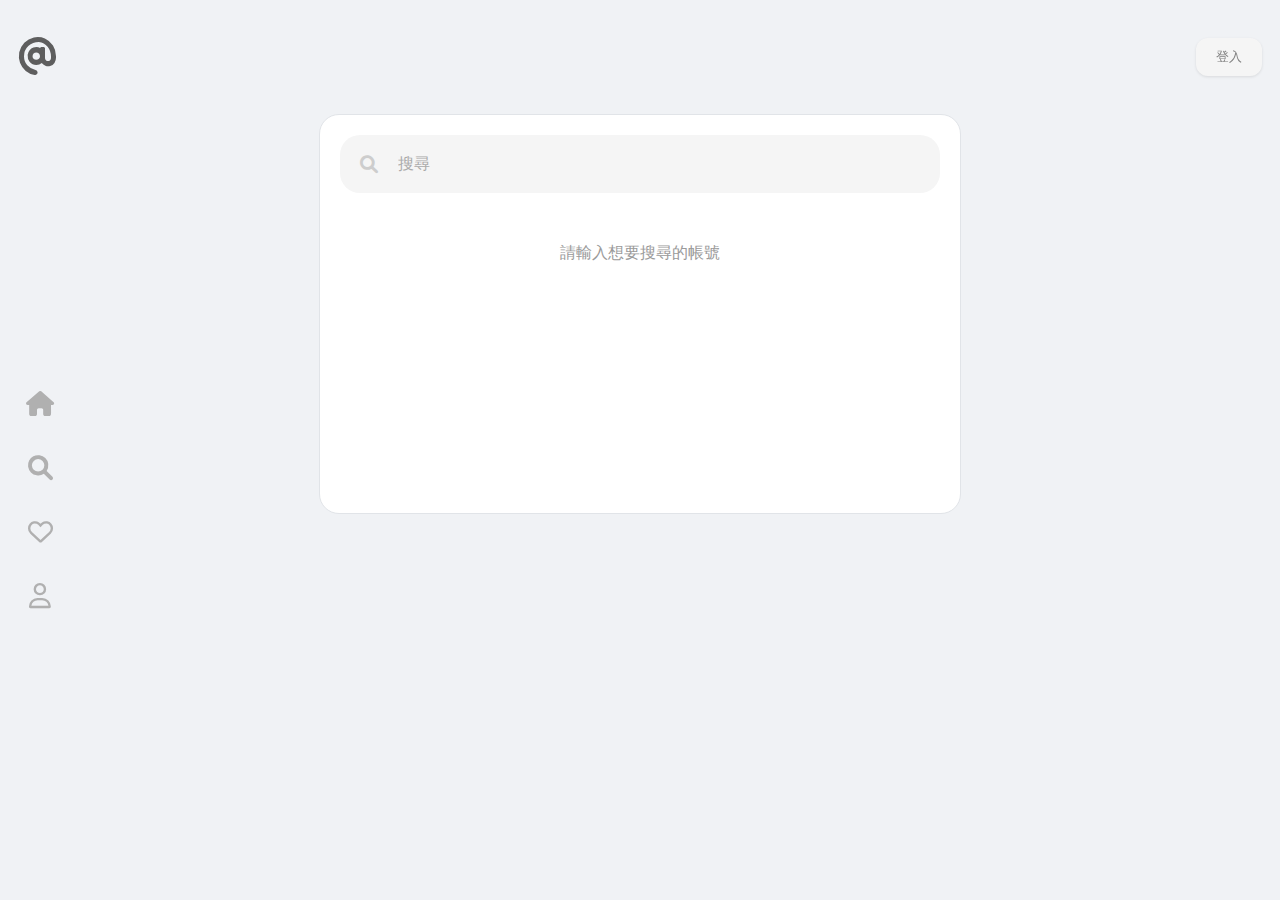
<file: static/search.html>
<!DOCTYPE html>
<html lang="zh-Hant">
  <head>
    <meta charset="UTF-8" />
    <meta name="viewport" content="width=device-width, initial-scale=1.0" />
    <title>Threatter</title>
    <link rel="stylesheet" href="/static/styles/styles.css" />
    <link
      rel="stylesheet"
      href="https://cdnjs.cloudflare.com/ajax/libs/font-awesome/6.0.0-beta3/css/all.min.css"
    />
    <link
      rel="icon"
      href="/static/images/image/favicon.ico"
      type="image/x-icon"
    />
  </head>
  <body>
    <header class="navigation sticky">
      <div class="navi-content">
        <div class="icon logo"><i class="fa-solid fa-at"></i></div>

        <div class="header-button-area">
          <div class="header-2-buttons-area">
            <button class="login-signin">登入</button>
            <button class="logout" style="display: none">登出</button>
          </div>
        </div>
      </div>
    </header>

    <div id="loading" class="loading-overlay hidden">
      <div class="loader"></div>
    </div>

    <section class="main-sider-area">
      <div class="main-sider">
        <!-- <div class="icon logo"><i class="fa-solid fa-at"></i></div> -->
        <div class="sidebar">
          <div class="icon home"><i class="fa-solid fa-house"></i></div>
          <div class="icon search">
            <i class="fa-solid fa-magnifying-glass"></i>
          </div>
          <div class="icon heart">
            <i class="fa-regular fa-heart has-notifications">
              <span class="notification-dot" style="display: none"></span>
            </i>
          </div>
          <div class="icon profile"><i class="fa-regular fa-user"></i></div>
        </div>

        <!-- <section class="login-signin-area">
          <button class="login-signin">登入</button>
          <button class="logout" style="display: none">登出</button>
        </section> -->
      </div>
    </section>

    <section class="search-area">
      <div class="search-header">
        <div class="search-info">
          <div class="search-box">
            <i class="fa-solid fa-magnifying-glass"></i>
            <input type="text" id="search-input" placeholder="搜尋" />
          </div>
        </div>

        <div class="search-nav"></div>
        <div class="search-lists">
          <div class="hint-message">請輸入想要搜尋的帳號</div>
          <div class="search-list">
            <div class="list-item">
              <i
                class="fa-regular fa-circle-user profile-pic list-profile-pic"
              ></i>
              <div class="list-user-info">
                <a href="" class="list-account-id">dfsdfsd4555</a>
                <div class="list-user-fullname">名字要取在這裡</div>
              </div>
              <div class="action-buttons">
                <button class="list-follow-btn">追蹤</button>
                <button class="list-follow-btn" style="display: none">
                  追蹤
                </button>
              </div>
            </div>
          </div>
        </div>
      </div>
    </section>

    <div class="signin-mask" style="display: none">
      <form class="signin">
        <div class="sign-content">
          <div class="decorator-bar"></div>
          <div class="close">
            <button class="close-signin" type="button">
              <img src="/static/images/icon/icon_close.png" alt="close" />
            </button>

            <h1>登入會員帳號</h1>
          </div>
          <div class="main">
            <input
              type="text"
              placeholder="輸入帳號"
              name="account_id"
              id="signin-account-id"
            />
            <input
              type="password"
              placeholder="輸入密碼"
              name="password"
              id="signin-password"
            />
            <div
              class="hint-signin-message"
              style="
                color: red;
                display: none;
                text-align: center;
                margin-bottom: 10px;
              "
            ></div>
            <button class="signin-button" type="submit">登入帳戶</button>
            <button class="quick-login" type="button">
              測試帳號，請按此快速登入
            </button>
            <button class="go-to-signup" type="button">
              還沒有帳戶？點此註冊
            </button>
          </div>
        </div>
      </form>
    </div>
    <div class="signup-mask" style="display: none">
      <form class="signup">
        <div class="signup-content">
          <div class="decorator-bar"></div>
          <div class="close">
            <button class="close-signup" type="button">
              <img src="/static/images/icon/icon_close.png" alt="close" />
            </button>
            <h1>註冊會員帳號</h1>
          </div>
          <div class="main">
            <input
              type="text"
              placeholder="輸入姓名"
              name="name"
              id="signup-name"
              required
            />
            <input
              type="text"
              placeholder="輸入帳號"
              name="account_id"
              id="signup-account-id"
              required
            />
            <input
              type="email"
              placeholder="輸入電子信箱"
              name="email"
              id="signup-email"
              required
            />
            <input
              type="password"
              placeholder="輸入密碼"
              name="password"
              id="signup-password"
              required
            />
            <div
              class="hint-signup-message"
              style="
                color: red;
                display: none;
                text-align: center;
                margin-bottom: 10px;
              "
            ></div>
            <button class="signup-button" type="submit">註冊新帳戶</button>
            <button class="go-to-signin" type="button">
              已經有新帳戶了？點此登入
            </button>
          </div>
        </div>
      </form>
    </div>
  </body>
  <script type="module" src="../static/js/auth.js"></script>
  <script type="module" src="../static/js/SSE.js"></script>
  <script type="module" src="../static/js/search.js"></script>
</html>
</file>
<file: static/styles/styles.css>
@charset "UTF-8";
body {
  font-family: Arial, sans-serif;
  background-color: #f0f2f5;
  overflow-x: hidden;
}

section.user-post-container-fake {
  display: flex;
  justify-content: center;
}
section.user-post-container-fake .user-post-fake {
  display: grid;
  grid-template-columns: 1fr;
  grid-gap: 10px;
  background-color: #fff;
  border: 1px solid #e1e4e8;
  border-radius: 20px 20px 0 0;
  width: 600px;
  padding: 20px;
  box-shadow: 0 1px 1px rgba(0, 0, 0, 0.1);
}
section.user-post-container-fake .user-post-fake .post-form-fake {
  display: flex;
  justify-content: space-between;
  align-items: center;
  flex-direction: row;
}
section.user-post-container-fake .user-post-fake .post-form-fake .user-info-fake {
  display: flex;
  align-items: center;
}
section.user-post-container-fake .user-post-fake .post-form-fake .user-info-fake .profile-pic {
  font-size: 40px;
  color: #d7d7d7;
  width: 40px;
  height: 40px;
  -o-object-fit: cover;
     object-fit: cover;
  color: #d7d7d7;
  border-radius: 50%;
  margin-right: 10px;
}
section.user-post-container-fake .user-post-fake .post-form-fake .input-text-fake {
  width: 70%;
  padding-left: 10px;
  border: none;
  border-radius: 8px;
}
section.user-post-container-fake .user-post-fake .post-form-fake .send-button-fake {
  background-color: white;
  font-weight: bold;
  border: 1px solid #ccd0d5;
  border-radius: 8px;
  color: #303030;
  padding: 8px 15px;
  cursor: pointer;
}
section.user-post-container-fake .user-post-fake .post-form-fake .send-button-fake:hover {
  background-color: #ebebeb;
}

section.postsContainer .indivisial-area {
  display: flex;
  justify-content: center;
}
section.postsContainer .indivisial-area .post {
  display: grid;
  grid-template-columns: 1fr;
  grid-template-areas: "header" "content" "stats";
  background-color: #fff;
  border: 0.01px solid #e1e4e8;
  width: 600px;
  padding: 20px;
  box-shadow: 0 0.01px 0.01px rgba(0, 0, 0, 0.1);
}
section.postsContainer .indivisial-area .post .post-header {
  display: flex;
  align-items: center;
  justify-content: space-between;
  margin-bottom: 10px;
}
section.postsContainer .indivisial-area .post .post-header .user-info-post {
  display: flex;
  align-items: center;
}
section.postsContainer .indivisial-area .post .post-header .user-info-post .profile-pic {
  width: 40px;
  height: 40px;
  border-radius: 50%;
  -o-object-fit: cover;
     object-fit: cover;
  font-size: 40px;
  color: #d7d7d7;
  margin-right: 10px;
}
section.postsContainer .indivisial-area .post .post-header .user-info-post a:link {
  text-decoration: none;
}
section.postsContainer .indivisial-area .post .post-header .user-info-post a:hover {
  color: rgb(110, 110, 110);
}
section.postsContainer .indivisial-area .post .post-header .user-info-post .account_id {
  font-size: 16px;
  color: #424242;
  font-weight: bold;
}
section.postsContainer .indivisial-area .post .post-header .menu-button {
  position: relative;
  cursor: pointer;
}
section.postsContainer .indivisial-area .post .post-header .menu-button i {
  font-size: 20px;
  color: #9b9b9b;
}
section.postsContainer .indivisial-area .post .post-header .menu-button:hover {
  background-color: #d2d2d2;
}
section.postsContainer .indivisial-area .post .post-header .menu-button .dropdown-menu {
  display: none;
  position: absolute;
  top: 100%;
  right: 0;
  background-color: #fff;
  border: 1px solid #ddd;
  border-radius: 8px;
  box-shadow: 0 2px 5px rgba(0, 0, 0, 0.15);
  list-style: none;
  padding: 0;
  margin: 0;
  z-index: 1000;
  width: 150px;
}
section.postsContainer .indivisial-area .post .post-header .menu-button .dropdown-menu .menu-item {
  padding: 10px;
  cursor: pointer;
  text-align: left;
}
section.postsContainer .indivisial-area .post .post-header .menu-button .dropdown-menu .menu-item:hover {
  background-color: #f0f0f0;
}
section.postsContainer .indivisial-area .post .post-header .menu-button .dropdown-menu .menu-item#delete-post {
  color: red;
}
section.postsContainer .indivisial-area .post .post-content {
  font-size: 14px;
  color: #424242;
  margin-bottom: 10px;
  padding-left: 50px;
}
section.postsContainer .indivisial-area .post .post-content .text {
  margin-bottom: 10px;
  max-width: 100%;
  width: auto;
  word-wrap: break-word;
  word-break: break-all;
}
section.postsContainer .indivisial-area .post .post-content .media img,
section.postsContainer .indivisial-area .post .post-content .media video {
  max-width: 100%;
  max-height: 500px;
  height: auto;
  width: auto;
  border-radius: 10px;
}
section.postsContainer .indivisial-area .post .post-stats {
  display: flex;
  justify-content: flex-start;
  padding-left: 50px;
  color: #666;
  gap: 20px;
}
section.postsContainer .indivisial-area .post .post-stats .stat {
  display: flex;
  align-items: center;
  gap: 10px;
}
section.postsContainer .indivisial-area .post .post-stats .stat i {
  font-size: 20px;
}
section.postsContainer .indivisial-area .post .post-stats .stat span {
  margin-right: 5px;
  font-size: 14px;
}

.stat {
  cursor: pointer;
  transition: color 0.2s;
  transition: transform 0.2s ease;
}
.stat:hover {
  color: #252525;
}
.stat i {
  color: #c4c4c4;
  transition: color 0.3s;
}
.stat:hover i {
  color: #777777;
}
.stat:active {
  transform: scale(1.3);
}
.stat .fa-heart.liked {
  color: #ff0000;
}

@keyframes heart-float {
  0% {
    transform: translateY(0) scale(1);
    opacity: 1;
  }
  50% {
    transform: translateY(-20px) scale(1.5);
    opacity: 0.5;
  }
  100% {
    transform: translateY(-50px) scale(2);
    opacity: 0;
  }
}
.heart-animation {
  position: absolute;
  font-size: 30px;
  color: #ff0000;
  opacity: 0;
  animation: heart-float 1s ease-out;
  pointer-events: none;
  z-index: 10;
}

.media img[src=""],
.text:null {
  display: none;
}

audio {
  width: 100%;
}

section.create-poster-card {
  position: fixed;
  top: 0;
  left: 0;
  width: 100%;
  height: 100%;
  background: rgba(0, 0, 0, 0.5);
  display: flex;
  align-items: center;
  justify-content: center;
  z-index: 1000;
}
section.create-poster-card .create-poster-container {
  position: relative;
}
section.create-poster-card .create-poster-container .modal-title {
  text-align: center;
  margin-bottom: 10px;
  font-size: 15px;
  font-weight: bold;
  color: #ffffff;
}
section.create-poster-card .create-poster-container .post-form {
  position: relative;
  padding: 10px;
  background: #fff;
  border: 1px solid #ddd;
  border-radius: 10px;
  box-shadow: 0 2px 5px rgba(0, 0, 0, 0.1);
  width: 610px;
  display: grid;
  grid-template-columns: 1fr;
}
section.create-poster-card .create-poster-container .post-form .form-header {
  display: flex;
  align-items: center;
  padding: 10px;
}
section.create-poster-card .create-poster-container .post-form .form-header .profile-pic-create-post,
section.create-poster-card .create-poster-container .post-form .form-header .profile-pic-create-comment,
section.create-poster-card .create-poster-container .post-form .form-header .profile-pic-create-content,
section.create-poster-card .create-poster-container .post-form .form-header .profile-pic {
  font-size: 40px;
  color: #d7d7d7;
  border-radius: 50%;
  margin-right: 10px;
}
section.create-poster-card .create-poster-container .post-form .form-header img {
  width: 40px;
  height: 40px;
  border-radius: 50%;
  -o-object-fit: cover;
     object-fit: cover;
  font-size: 40px;
  color: #d7d7d7;
  border-radius: 50%;
  margin-right: 10px;
}
section.create-poster-card .create-poster-container .post-form .form-header .account_id {
  font-size: 16px;
  color: #424242;
  font-weight: bold;
}
section.create-poster-card .create-poster-container .post-form .media-preview {
  border: none;
  margin-left: 50px;
  outline: none;
  resize: none;
}
section.create-poster-card .create-poster-container .post-form .error-message,
section.create-poster-card .create-poster-container .post-form .post-input {
  padding: 10px;
  border: none;
  margin-left: 50px;
  outline: none;
  resize: none;
}
section.create-poster-card .create-poster-container .post-form .form-actions {
  display: flex;
  margin-left: 50px;
}
section.create-poster-card .create-poster-container .post-form .form-actions .action-btn,
section.create-poster-card .create-poster-container .post-form .form-actions .submit-btn {
  border: none;
  background: transparent;
  padding: 6px;
  border-radius: 8px;
  cursor: pointer;
}
section.create-poster-card .create-poster-container .post-form .form-actions .action-btn i,
section.create-poster-card .create-poster-container .post-form .form-actions .submit-btn i {
  font-size: 16px;
  color: #989898;
}
section.create-poster-card .create-poster-container .post-form .form-actions .action-btn i:hover,
section.create-poster-card .create-poster-container .post-form .form-actions .submit-btn i:hover {
  color: #676767;
}
section.create-poster-card .create-poster-container .post-form .privacy-select {
  margin-top: 15px;
  margin-bottom: 15px;
  padding-left: 60px;
}
section.create-poster-card .create-poster-container .post-form .privacy-select .privacy-label {
  font-weight: bold;
  margin-bottom: 5px;
  display: block;
  color: #9d9d9d;
}
section.create-poster-card .create-poster-container .post-form .privacy-select .privacy-options {
  color: #9d9d9d;
  width: 70%;
  padding: 8px;
  border: 1px solid #ccc;
  border-radius: 4px;
  font-size: 16px;
  background-color: #f9f9f9;
}
section.create-poster-card .create-poster-container .post-form .create-submit {
  position: absolute;
  right: 20px;
  bottom: 20px;
}
section.create-poster-card .create-poster-container .post-form .create-submit .submit-post-btn {
  background: #fff;
  color: #333;
  padding: 10px 20px;
  border-radius: 8px;
  border: 1px solid #ccc;
  cursor: pointer;
  box-shadow: 0 2px 5px rgba(0, 0, 0, 0.15);
}
section.create-poster-card .create-poster-container .post-form .create-submit .submit-post-btn:hover {
  background-color: #ebebeb;
}

#preview {
  margin-top: 10px;
}

#preview img,
#preview video,
#preview audio {
  max-width: 100%;
  height: auto;
}

header.navigation {
  display: flex;
  justify-content: center;
  align-items: center;
  height: 54px;
  width: 100%;
  padding: 10px;
  position: sticky;
  top: 0;
  margin-bottom: 20px;
  margin-top: 20px;
  z-index: 1000;
}
header.navigation div.navi-content {
  display: flex;
  align-items: center;
  justify-content: space-between;
  width: 100%;
}
header.navigation div.navi-content .logo {
  z-index: 1000;
  font-size: 40px;
  color: #5e5e5e;
  transition: transform 0.2s ease;
}
header.navigation div.navi-content .logo:hover {
  color: #999999;
}
header.navigation div.navi-content .logo:active {
  transform: scale(1.2);
}
header.navigation div.navi-content div.header-button-area {
  margin-left: auto;
}
header.navigation div.navi-content div.header-button-area .header-2-buttons-area {
  display: flex;
  gap: 10px;
}
header.navigation div.navi-content div.header-button-area .header-2-buttons-area button {
  border-radius: 12px;
  box-shadow: 0 1px 3px rgba(0, 0, 0, 0.1);
  color: #828282;
  background: #f5f5f5;
  padding: 10px 20px;
  cursor: pointer;
  border: none;
  margin-right: 20px;
}
header.navigation div.navi-content div.header-button-area .header-2-buttons-area button:hover {
  background-color: #dbdbdb;
}

section.main-sider-area {
  width: 100%;
  position: fixed;
}
section.main-sider-area div.main-sider {
  display: flex;
  align-items: center;
}
section.main-sider-area div.main-sider .sidebar {
  position: fixed;
  left: 0;
  top: 40px;
  width: 80px;
  height: calc(100% - 40px);
  display: flex;
  flex-direction: column;
  justify-content: center;
  align-items: center;
  gap: 35px;
  padding-top: 30px;
}
section.main-sider-area div.main-sider .sidebar .icon {
  color: #b0b0b0;
  font-size: 25px;
  cursor: pointer;
  transition: transform 0.2s ease;
}
section.main-sider-area div.main-sider .sidebar .icon:hover {
  color: #747474;
}
section.main-sider-area div.main-sider .sidebar .icon:active {
  transform: scale(1.2);
}
section.main-sider-area div.main-sider .sidebar .icon i {
  display: inline-flex;
  justify-content: center;
}
section.main-sider-area div.main-sider .sidebar .icon i.has-notifications {
  position: relative;
}
section.main-sider-area div.main-sider .sidebar .icon i.has-notifications .notification-dot {
  display: inline-block;
  width: 10px;
  height: 10px;
  background-color: red;
  border-radius: 50%;
  position: absolute;
  top: -5px;
  right: -10px;
  animation: bounce-stretch 0.6s infinite ease-in-out;
}

@keyframes bounce-stretch {
  0%, 100% {
    transform: translateY(0) scale(1, 1);
  }
  25% {
    transform: translateY(-10px) scale(1.1, 0.9);
  }
  50% {
    transform: translateY(0) scale(0.9, 1.1);
  }
  75% {
    transform: translateY(-5px) scale(1.05, 0.95);
  }
}
.create-post-btn {
  position: fixed;
  right: 20px;
  bottom: 20px;
  width: 90px;
  height: 70px;
  background-color: #fff;
  border-radius: 15px;
  box-shadow: 0 1px 3px rgba(0, 0, 0, 0.1);
  display: flex;
  justify-content: center;
  align-items: center;
  cursor: pointer;
  font-size: 24px;
  color: #333;
}
.create-post-btn:hover {
  background-color: #f8f8f8;
}

section.postsContainer .no-data {
  display: flex;
  justify-content: center;
  align-self: center;
}
section.postsContainer .no-data .no-data-message {
  width: 600px;
  padding: 20px;
  text-align: center;
  color: #9a9a9a;
  height: 200px;
  background-color: #fff;
  padding-top: 150px;
  border-radius: 0 0 20px 20px;
}
section.postsContainer .indivisial-area {
  display: flex;
  justify-content: center;
}
section.postsContainer .indivisial-area .post {
  cursor: pointer;
  display: grid;
  grid-template-columns: 1fr;
  grid-template-areas: "header" "content" "stats";
  background-color: #fff;
  border: 0.01px solid #e1e4e8;
  border-radius: 0;
  width: 600px;
  padding: 20px;
  box-shadow: 0 0.01px 0.01px rgba(0, 0, 0, 0.1);
}
section.postsContainer .indivisial-area .post .post-header {
  display: flex;
  align-items: center;
  justify-content: space-between;
  margin-bottom: 10px;
}
section.postsContainer .indivisial-area .post .post-header .user-info-post {
  display: flex;
  align-items: center;
}
section.postsContainer .indivisial-area .post .post-header .user-info-post .profile-pic {
  width: 40px;
  height: 40px;
  border-radius: 50%;
  -o-object-fit: cover;
     object-fit: cover;
  font-size: 40px;
  color: #d7d7d7;
  margin-right: 10px;
}
section.postsContainer .indivisial-area .post .post-header .user-info-post a:link {
  text-decoration: none;
}
section.postsContainer .indivisial-area .post .post-header .user-info-post a:hover {
  color: rgb(110, 110, 110);
}
section.postsContainer .indivisial-area .post .post-header .user-info-post .account_id {
  font-size: 16px;
  color: #424242;
  font-weight: bold;
  margin-right: 10px;
}
section.postsContainer .indivisial-area .post .post-header .user-info-post .created_at {
  font-size: 14px;
  color: #b0b0b0;
  font-weight: 100;
}
section.postsContainer .indivisial-area .post .post-header .menu-button {
  position: relative;
  cursor: pointer;
}
section.postsContainer .indivisial-area .post .post-header .menu-button i {
  font-size: 20px;
  color: #9b9b9b;
}
section.postsContainer .indivisial-area .post .post-header .menu-button:hover {
  background-color: #d2d2d2;
}
section.postsContainer .indivisial-area .post .post-header .menu-button .dropdown-menu {
  display: none;
  position: absolute;
  top: 100%;
  right: 0;
  background-color: #fff;
  border: 1px solid #ddd;
  border-radius: 8px;
  box-shadow: 0 2px 5px rgba(0, 0, 0, 0.15);
  list-style: none;
  padding: 0;
  margin: 0;
  z-index: 1000;
  width: 150px;
}
section.postsContainer .indivisial-area .post .post-header .menu-button .dropdown-menu .menu-item {
  padding: 10px;
  cursor: pointer;
  text-align: left;
}
section.postsContainer .indivisial-area .post .post-header .menu-button .dropdown-menu .menu-item:hover {
  background-color: #f0f0f0;
}
section.postsContainer .indivisial-area .post .post-header .menu-button .dropdown-menu .menu-item#delete-post {
  color: red;
}
section.postsContainer .indivisial-area .post .post-content {
  font-size: 14px;
  color: #424242;
  margin-bottom: 10px;
  padding-left: 50px;
}
section.postsContainer .indivisial-area .post .post-content .text {
  margin-bottom: 10px;
  word-wrap: break-word;
  word-break: break-all;
  max-width: 100%;
  width: auto;
}
section.postsContainer .indivisial-area .post .post-content .media img,
section.postsContainer .indivisial-area .post .post-content .media video {
  max-width: 100%;
  max-height: 500px;
  height: auto;
  width: auto;
  border-radius: 10px;
}
section.postsContainer .indivisial-area .post .post-stats {
  display: flex;
  justify-content: flex-start;
  padding-left: 50px;
  color: #666;
  gap: 20px;
}
section.postsContainer .indivisial-area .post .post-stats .stat {
  display: flex;
  align-items: center;
  gap: 10px;
}
section.postsContainer .indivisial-area .post .post-stats .stat i {
  font-size: 20px;
}
section.postsContainer .indivisial-area .post .post-stats .stat span {
  margin-right: 5px;
  font-size: 14px;
}

.signin-mask {
  position: fixed;
  top: 0;
  left: 0;
  width: 100%;
  height: 100%;
  background-color: rgba(0, 0, 0, 0.4);
  display: flex;
  justify-content: center;
  align-items: flex-start;
  padding-top: 100px;
  z-index: 1000;
}
.signin-mask form.signin {
  height: 275px;
  width: 340px;
  box-shadow: 0px 4px 60px 0px #aaaaaa;
  border-radius: 6px;
  margin: 0 auto;
}
.signin-mask form.signin .sign-content {
  background: #f0f4f8;
  border-radius: 8px;
  box-shadow: 0 4px 6px rgba(0, 0, 0, 0.1);
}
.signin-mask form.signin .sign-content .decorator-bar {
  height: 80px;
  background-image: url("../images/image/threatter.png");
  background-position: center;
  background-size: 120%;
  border-radius: 6px 6px 0 0;
  margin-bottom: 20px;
}
.signin-mask form.signin .sign-content .close {
  display: flex;
  align-items: center;
  justify-content: space-between;
  position: relative;
}
.signin-mask form.signin .sign-content .close .close-signin {
  background: none;
  border: none;
  padding: 0;
  cursor: pointer;
}
.signin-mask form.signin .sign-content .close .close-signin img {
  cursor: pointer;
  width: 20px;
  height: 20px;
  position: absolute;
  right: 15px;
  top: -5px;
  transition: transform 0.1s ease-in-out;
}
.signin-mask form.signin .sign-content .close .close-signin img:active {
  transform: scale(1.2);
}
.signin-mask form.signin .sign-content .close h1 {
  color: #666666;
  font-size: 24px;
  margin: 0;
  text-align: center;
  flex-grow: 1;
  font-family: Noto Sans TC;
  font-size: 24px;
  font-weight: 300;
  line-height: 24px;
  text-align: center;
}
.signin-mask form.signin .sign-content .main {
  padding: 15px;
}
.signin-mask form.signin .sign-content .main input[type=email],
.signin-mask form.signin .sign-content .main input[type=text],
.signin-mask form.signin .sign-content .main input[type=password] {
  width: 93%;
  padding: 10px;
  margin-bottom: 10px;
  border: 1px solid #cccccc;
  border-radius: 5px;
  color: #757575;
}
.signin-mask form.signin .sign-content .main input[type=email]:focus,
.signin-mask form.signin .sign-content .main input[type=text]:focus,
.signin-mask form.signin .sign-content .main input[type=password]:focus {
  border-color: #757575;
  outline: none;
}
.signin-mask form.signin .sign-content .main .signin-button,
.signin-mask form.signin .sign-content .main .quick-login,
.signin-mask form.signin .sign-content .main .go-to-signup {
  width: 100%;
  padding: 10px;
  margin-bottom: 5px;
  background-color: #a8a8a8;
  color: #ffffff;
  border: none;
  border-radius: 5px;
  cursor: pointer;
}
.signin-mask form.signin .sign-content .main .signin-button:hover,
.signin-mask form.signin .sign-content .main .quick-login:hover,
.signin-mask form.signin .sign-content .main .go-to-signup:hover {
  background-color: #777575;
}
.signin-mask form.signin .sign-content .main .go-to-signup {
  background-color: #f0f4f8;
  color: #666666;
  text-decoration: none;
}
.signin-mask form.signin .sign-content .main .go-to-signup:hover {
  background-color: #dae0e5;
}

.signup-mask {
  position: fixed;
  top: 0;
  left: 0;
  width: 100%;
  height: 100%;
  background-color: rgba(0, 0, 0, 0.4);
  display: flex;
  justify-content: center;
  align-items: flex-start;
  padding-top: 100px;
  z-index: 1000;
}
.signup-mask form.signup {
  width: 340px;
  height: auto;
  box-shadow: 0px 4px 60px 0px #aaaaaa;
  border-radius: 6px;
  margin: 0 auto;
  background: #f0f4f8;
}
.signup-mask form.signup .signup-content {
  border-radius: 8px;
  box-shadow: 0 4px 6px rgba(0, 0, 0, 0.1);
  width: 100%;
}
.signup-mask form.signup .signup-content .decorator-bar {
  height: 80px;
  background-image: url("../images/image/threatter.png");
  background-position: center;
  background-size: 120%;
  border-radius: 6px 6px 0 0;
  margin-bottom: 20px;
}
.signup-mask form.signup .signup-content .close {
  display: flex;
  align-items: center;
  justify-content: space-between;
  position: relative;
}
.signup-mask form.signup .signup-content .close button.close-signup {
  background: none;
  border: none;
  padding: 0;
  cursor: pointer;
}
.signup-mask form.signup .signup-content .close button.close-signup img {
  cursor: pointer;
  width: 20px;
  height: 20px;
  position: absolute;
  right: 15px;
  top: -5px;
  transition: transform 0.1s ease-in-out;
}
.signup-mask form.signup .signup-content .close button.close-signup img:active {
  transform: scale(1.2);
}
.signup-mask form.signup .signup-content .close h1 {
  color: #666666;
  font-size: 24px;
  margin: 0;
  text-align: center;
  flex-grow: 1;
  font-family: Noto Sans TC;
  font-weight: 300;
  line-height: 24px;
}
.signup-mask form.signup .signup-content .main {
  padding: 15px;
}
.signup-mask form.signup .signup-content .main input[type=email],
.signup-mask form.signup .signup-content .main input[type=text],
.signup-mask form.signup .signup-content .main input[type=password] {
  width: 93%;
  padding: 10px;
  margin-bottom: 10px;
  border: 1px solid #cccccc;
  border-radius: 5px;
  color: #757575;
}
.signup-mask form.signup .signup-content .main input[type=email]:focus,
.signup-mask form.signup .signup-content .main input[type=text]:focus,
.signup-mask form.signup .signup-content .main input[type=password]:focus {
  border-color: #757575;
  outline: none;
}
.signup-mask form.signup .signup-content .main .signup-button,
.signup-mask form.signup .signup-content .main .go-to-signin {
  width: 100%;
  padding: 10px;
  margin-bottom: 5px;
  background-color: #a8a8a8;
  color: #ffffff;
  border: none;
  border-radius: 5px;
  cursor: pointer;
}
.signup-mask form.signup .signup-content .main .signup-button:hover,
.signup-mask form.signup .signup-content .main .go-to-signin:hover {
  background-color: #777575;
}
.signup-mask form.signup .signup-content .main .go-to-signin {
  background-color: #f0f4f8;
  color: #666666;
  text-decoration: none;
}
.signup-mask form.signup .signup-content .main .go-to-signin:hover {
  background-color: #dae0e5;
}

section.member-self-area {
  display: flex;
  align-items: center;
  justify-content: center;
  width: 100%;
}
section.member-self-area .profile-header {
  display: flex;
  flex-direction: column;
  justify-content: center;
  border-radius: 20px 20px 0 0;
  padding: 20px 20px 0 20px;
  background-color: #fff;
  border: 1px solid #e1e4e8;
  width: 600px;
}
section.member-self-area .profile-header .profile-info {
  display: flex;
  justify-content: center;
  margin: 10px;
}
section.member-self-area .profile-header .profile-info .profile-avatar {
  width: 80px;
  height: 80px;
  border-radius: 50%;
  overflow: hidden;
}
section.member-self-area .profile-header .profile-info .profile-avatar .profile-pic {
  border-radius: 50%;
  -o-object-fit: cover;
     object-fit: cover;
  font-size: 80px;
  color: #d7d7d7;
  border-radius: 50%;
  margin-right: 10px;
}
section.member-self-area .profile-header .profile-info .profile-avatar img {
  width: 100%;
  height: 100%;
  -o-object-fit: cover;
     object-fit: cover;
}
section.member-self-area .profile-header .profile-info .profile-details {
  flex-grow: 1;
}
section.member-self-area .profile-header .profile-info .profile-details .user-name {
  font-size: 24px;
  font-weight: bold;
  margin: 0;
}
section.member-self-area .profile-header .profile-info .profile-details .user-account-id {
  font-size: 16px;
  color: #888;
}
section.member-self-area .profile-header .profile-info .profile-details a {
  color: #252525;
}
section.member-self-area .profile-header .profile-info .profile-details a:link {
  text-decoration: none;
}
section.member-self-area .profile-header .profile-info .profile-details a:hover {
  text-decoration: underline;
}
section.member-self-area .profile-header .profile-info .profile-details .user-fans {
  margin: 10px 0;
  color: #888;
}
section.member-self-area .profile-header .profile-info .profile-details .user-fans p {
  margin: 0;
}
section.member-self-area .profile-header .follow-profile-button {
  margin: 10px;
}
section.member-self-area .profile-header .follow-profile-button button {
  width: 100%;
  padding: 5px 10px;
  font-weight: 500;
  border: 0.5px solid #2d2d2d;
  border-radius: 5px;
  color: #ffffff;
  background: #2d2d2d;
  cursor: pointer;
  transition: color 0.2s;
  transition: transform 0.2s ease;
}
section.member-self-area .profile-header .follow-profile-button button:hover {
  background: #f2f2f2;
  color: #2d2d2d;
  border: 0.5px solid #f2f2f2;
}
section.member-self-area .profile-header .follow-profile-button button:active {
  transform: scale(1.1);
}
section.member-self-area .profile-header .edit-profile-button {
  margin: 10px;
}
section.member-self-area .profile-header .edit-profile-button button {
  width: 100%;
  padding: 5px 10px;
  font-weight: 500;
  border: 0.5px solid #dbdbdb;
  border-radius: 5px;
  background: #fff;
  cursor: pointer;
  transition: color 0.2s;
  transition: transform 0.2s ease;
}
section.member-self-area .profile-header .edit-profile-button button:hover {
  background: #f2f2f2;
}
section.member-self-area .profile-header .edit-profile-button button:active {
  transform: scale(1.1);
}
section.member-self-area .profile-header .profile-nav {
  display: flex;
  justify-content: center;
}
section.member-self-area .profile-header .profile-nav .nav-button {
  width: 100%;
  background: none;
  border: none;
  padding: 10px 20px;
  cursor: pointer;
  font-size: 16px;
  color: #555;
  border-bottom: 1px solid transparent;
  transition: color 0.2s;
  transition: transform 0.2s ease;
}
section.member-self-area .profile-header .profile-nav .nav-button.active {
  border-bottom-color: #333;
  font-weight: bold;
}
section.member-self-area .profile-header .profile-nav .nav-button:hover {
  color: #333;
}
section.member-self-area .profile-header .profile-nav .nav-button:active {
  transform: scale(1.1);
}

.edit-profile-modal {
  position: fixed;
  top: 0;
  left: 0;
  width: 100%;
  height: 100%;
  background: rgba(0, 0, 0, 0.5);
  display: flex;
  align-items: center;
  justify-content: center;
  z-index: 1000;
}
.edit-profile-modal .edit-profile-content {
  background: #fff;
  border-radius: 10px;
  box-shadow: 0 2px 5px rgba(0, 0, 0, 0.2);
  width: 400px;
  padding: 20px;
  text-align: center;
}
.edit-profile-modal .edit-profile-content .edit-profile-form .name-avatar {
  display: flex;
  justify-content: center;
  align-items: center;
}
.edit-profile-modal .edit-profile-content .edit-profile-form .form-group {
  margin-bottom: 10px;
  text-align: left;
}
.edit-profile-modal .edit-profile-content .edit-profile-form .form-group label {
  display: block;
  font-weight: bold;
  margin-bottom: 5px;
}
.edit-profile-modal .edit-profile-content .edit-profile-form .form-group input[type=text],
.edit-profile-modal .edit-profile-content .edit-profile-form .form-group textarea {
  width: 100%;
  padding: 8px;
  border: 1px solid #ddd;
  border-radius: 5px;
  box-sizing: border-box;
}
.edit-profile-modal .edit-profile-content .edit-profile-form .form-group textarea {
  resize: none;
  height: 60px;
}
.edit-profile-modal .edit-profile-content .edit-profile-form .form-group.name-avatar {
  display: flex;
  justify-content: space-between;
}
.edit-profile-modal .edit-profile-content .edit-profile-form .form-group.name-avatar .name {
  flex: 1;
  margin-right: 20px;
}
.edit-profile-modal .edit-profile-content .edit-profile-form .form-group.name-avatar .edit-profile-avatar {
  position: relative;
  width: 50px;
  height: 50px;
  border-radius: 50%;
  overflow: hidden;
  cursor: pointer;
}
.edit-profile-modal .edit-profile-content .edit-profile-form .form-group.name-avatar .edit-profile-avatar .profile-pic,
.edit-profile-modal .edit-profile-content .edit-profile-form .form-group.name-avatar .edit-profile-avatar .avatar-img {
  font-size: 50px;
  width: 100%;
  height: 100%;
  -o-object-fit: cover;
     object-fit: cover;
  border-radius: 50%;
  object-fit: cover;
  color: #d7d7d7;
}
.edit-profile-modal .edit-profile-content .edit-profile-form .form-group.privacy-toggle {
  display: flex;
  align-items: center;
  justify-content: space-between;
}
.edit-profile-modal .edit-profile-content .edit-profile-form .form-group.privacy-toggle label {
  margin: 0;
}
.edit-profile-modal .edit-profile-content .edit-profile-form .form-group.privacy-toggle input[type=checkbox] {
  width: 20px;
  height: 20px;
  cursor: pointer;
  color: #d7d7d7;
  -webkit-appearance: none;
     -moz-appearance: none;
          appearance: none;
  background-color: #f0f0f0;
  border: 2px solid #d7d7d7;
  border-radius: 3px;
  position: relative;
}
.edit-profile-modal .edit-profile-content .edit-profile-form .form-group.privacy-toggle input[type=checkbox]:checked {
  background-color: #a6a6a6;
  border-color: #a6a6a6;
}
.edit-profile-modal .edit-profile-content .edit-profile-form .form-group.privacy-toggle input[type=checkbox]:checked::after {
  content: "✔";
  color: white;
  font-size: 14px;
  position: absolute;
  top: 2px;
  left: 3px;
}
.edit-profile-modal .edit-profile-content .edit-profile-form .save-button {
  width: 100%;
  padding: 10px;
  border: none;
  border-radius: 5px;
  background-color: #949494;
  color: #fff;
  cursor: pointer;
  font-size: 16px;
}
.edit-profile-modal .edit-profile-content .edit-profile-form .save-button:hover {
  background-color: #c1c1c1;
}

.loading-overlay {
  position: fixed;
  top: 0;
  left: 0;
  right: 0;
  bottom: 0;
  background-color: rgba(255, 255, 255, 0.7);
  display: flex;
  justify-content: center;
  align-items: center;
  z-index: 9999;
}
.loading-overlay .loader {
  width: 48px;
  height: 48px;
  border-radius: 50%;
  display: inline-block;
  border-top: 3px solid #969696;
  border-right: 3px solid transparent;
  box-sizing: border-box;
  animation: rotation 1s linear infinite;
}

@keyframes rotation {
  0% {
    transform: rotate(0deg);
  }
  100% {
    transform: rotate(360deg);
  }
}
.hidden {
  display: none;
}

section.single-postsContainer .indivisial-area {
  display: flex;
  justify-content: center;
}
section.single-postsContainer .indivisial-area .post {
  display: grid;
  grid-template-columns: 1fr;
  grid-template-areas: "header" "content" "stats";
  background-color: #fff;
  border: 0.01px solid #e1e4e8;
  border-radius: 20px 20px 0 0;
  width: 600px;
  padding: 20px;
  box-shadow: 0 0.01px 0.01px rgba(0, 0, 0, 0.1);
}
section.single-postsContainer .indivisial-area .post .post-header {
  display: flex;
  align-items: center;
  justify-content: space-between;
  margin-bottom: 10px;
}
section.single-postsContainer .indivisial-area .post .post-header .user-info-post {
  display: flex;
  align-items: center;
}
section.single-postsContainer .indivisial-area .post .post-header .user-info-post .profile-pic {
  width: 40px;
  height: 40px;
  border-radius: 50%;
  -o-object-fit: cover;
     object-fit: cover;
  font-size: 40px;
  color: #d7d7d7;
  margin-right: 10px;
}
section.single-postsContainer .indivisial-area .post .post-header .user-info-post a:link {
  text-decoration: none;
}
section.single-postsContainer .indivisial-area .post .post-header .user-info-post a:hover {
  color: rgb(110, 110, 110);
}
section.single-postsContainer .indivisial-area .post .post-header .user-info-post .account_id {
  font-size: 16px;
  color: #424242;
  font-weight: bold;
  margin-right: 10px;
}
section.single-postsContainer .indivisial-area .post .post-header .user-info-post .created_at {
  font-size: 14px;
  color: #b0b0b0;
  font-weight: 100;
}
section.single-postsContainer .indivisial-area .post .post-header .menu-button {
  position: relative;
  cursor: pointer;
}
section.single-postsContainer .indivisial-area .post .post-header .menu-button i {
  font-size: 20px;
  color: #9b9b9b;
}
section.single-postsContainer .indivisial-area .post .post-header .menu-button:hover {
  background-color: #d2d2d2;
}
section.single-postsContainer .indivisial-area .post .post-header .menu-button .dropdown-menu {
  display: none;
  position: absolute;
  top: 100%;
  right: 0;
  background-color: #fff;
  border: 1px solid #ddd;
  border-radius: 8px;
  box-shadow: 0 2px 5px rgba(0, 0, 0, 0.15);
  list-style: none;
  padding: 0;
  margin: 0;
  z-index: 1000;
  width: 150px;
}
section.single-postsContainer .indivisial-area .post .post-header .menu-button .dropdown-menu .menu-item {
  padding: 10px;
  cursor: pointer;
  text-align: left;
}
section.single-postsContainer .indivisial-area .post .post-header .menu-button .dropdown-menu .menu-item:hover {
  background-color: #f0f0f0;
}
section.single-postsContainer .indivisial-area .post .post-header .menu-button .dropdown-menu .menu-item#delete-post {
  color: red;
}
section.single-postsContainer .indivisial-area .post .post-content {
  font-size: 14px;
  color: #424242;
  margin-bottom: 10px;
  padding-left: 50px;
}
section.single-postsContainer .indivisial-area .post .post-content .text {
  margin-bottom: 10px;
  word-wrap: break-word;
  word-break: break-all;
  max-width: 100%;
  width: auto;
}
section.single-postsContainer .indivisial-area .post .post-content .media img,
section.single-postsContainer .indivisial-area .post .post-content .media video {
  max-width: 100%;
  max-height: 500px;
  height: auto;
  width: auto;
  border-radius: 10px;
}
section.single-postsContainer .indivisial-area .post .post-stats {
  display: flex;
  justify-content: flex-start;
  padding-left: 50px;
  color: #666;
  gap: 20px;
}
section.single-postsContainer .indivisial-area .post .post-stats .stat {
  display: flex;
  align-items: center;
  gap: 10px;
}
section.single-postsContainer .indivisial-area .post .post-stats .stat i {
  font-size: 20px;
}
section.single-postsContainer .indivisial-area .post .post-stats .stat span {
  margin-right: 5px;
  font-size: 14px;
}
section.single-postsContainer .indivisial-area .message {
  border-radius: 0;
}

section.reply-header .reply-title {
  display: grid;
  justify-content: center;
}
section.reply-header .reply-title .no-data {
  display: flex;
  justify-content: center;
  align-self: center;
}
section.reply-header .reply-title .no-data .no-data-message {
  width: 600px;
  padding: 20px;
  text-align: center;
  color: #9a9a9a;
  height: 200px;
  background-color: #fff;
  padding-top: 150px;
  border-radius: 0 0 20px 20px;
}
section.reply-header .reply-title .reply {
  width: 600px;
  background-color: #fff;
  border: 0.01px solid #e1e4e8;
  padding: 20px;
  box-shadow: 0 0.01px 0.01px rgba(0, 0, 0, 0.1);
}

section.single-CommentContainer .indivisial-area {
  display: flex;
  justify-content: center;
}
section.single-CommentContainer .indivisial-area .post {
  display: grid;
  grid-template-columns: 1fr;
  grid-template-areas: "header" "content" "stats";
  background-color: #fff;
  border: 0.01px solid #e1e4e8;
  border-radius: 0;
  width: 600px;
  padding: 20px;
  box-shadow: 0 0.01px 0.01px rgba(0, 0, 0, 0.1);
}
section.single-CommentContainer .indivisial-area .post .post-header,
section.single-CommentContainer .indivisial-area .post .reply-area-header {
  display: flex;
  align-items: center;
  justify-content: space-between;
  margin-bottom: 5px;
}
section.single-CommentContainer .indivisial-area .post .post-header .user-info-post,
section.single-CommentContainer .indivisial-area .post .post-header .user-info-reply,
section.single-CommentContainer .indivisial-area .post .reply-area-header .user-info-post,
section.single-CommentContainer .indivisial-area .post .reply-area-header .user-info-reply {
  display: flex;
  align-items: center;
}
section.single-CommentContainer .indivisial-area .post .post-header .user-info-post .profile-pic,
section.single-CommentContainer .indivisial-area .post .post-header .user-info-reply .profile-pic,
section.single-CommentContainer .indivisial-area .post .reply-area-header .user-info-post .profile-pic,
section.single-CommentContainer .indivisial-area .post .reply-area-header .user-info-reply .profile-pic {
  width: 40px;
  height: 40px;
  border-radius: 50%;
  -o-object-fit: cover;
     object-fit: cover;
  font-size: 40px;
  color: #d7d7d7;
  margin-right: 10px;
}
section.single-CommentContainer .indivisial-area .post .post-header .user-info-post a:link,
section.single-CommentContainer .indivisial-area .post .post-header .user-info-reply a:link,
section.single-CommentContainer .indivisial-area .post .reply-area-header .user-info-post a:link,
section.single-CommentContainer .indivisial-area .post .reply-area-header .user-info-reply a:link {
  text-decoration: none;
}
section.single-CommentContainer .indivisial-area .post .post-header .user-info-post a:hover,
section.single-CommentContainer .indivisial-area .post .post-header .user-info-reply a:hover,
section.single-CommentContainer .indivisial-area .post .reply-area-header .user-info-post a:hover,
section.single-CommentContainer .indivisial-area .post .reply-area-header .user-info-reply a:hover {
  color: rgb(110, 110, 110);
}
section.single-CommentContainer .indivisial-area .post .post-header .user-info-post .account_id,
section.single-CommentContainer .indivisial-area .post .post-header .user-info-reply .account_id,
section.single-CommentContainer .indivisial-area .post .reply-area-header .user-info-post .account_id,
section.single-CommentContainer .indivisial-area .post .reply-area-header .user-info-reply .account_id {
  margin-right: 10px;
  font-size: 16px;
  color: #424242;
  font-weight: bold;
}
section.single-CommentContainer .indivisial-area .post .post-header .user-info-post .created_at,
section.single-CommentContainer .indivisial-area .post .post-header .user-info-reply .created_at,
section.single-CommentContainer .indivisial-area .post .reply-area-header .user-info-post .created_at,
section.single-CommentContainer .indivisial-area .post .reply-area-header .user-info-reply .created_at {
  font-size: 14px;
  color: #b0b0b0;
  font-weight: 100;
}
section.single-CommentContainer .indivisial-area .post .post-header .menu-button,
section.single-CommentContainer .indivisial-area .post .reply-area-header .menu-button {
  position: relative;
  cursor: pointer;
}
section.single-CommentContainer .indivisial-area .post .post-header .menu-button i,
section.single-CommentContainer .indivisial-area .post .reply-area-header .menu-button i {
  font-size: 20px;
  color: #9b9b9b;
}
section.single-CommentContainer .indivisial-area .post .post-header .menu-button:hover,
section.single-CommentContainer .indivisial-area .post .reply-area-header .menu-button:hover {
  background-color: #d2d2d2;
}
section.single-CommentContainer .indivisial-area .post .post-header .menu-button .dropdown-menu,
section.single-CommentContainer .indivisial-area .post .reply-area-header .menu-button .dropdown-menu {
  display: none;
  position: absolute;
  top: 100%;
  right: 0;
  background-color: #fff;
  border: 1px solid #ddd;
  border-radius: 8px;
  box-shadow: 0 2px 5px rgba(0, 0, 0, 0.15);
  list-style: none;
  padding: 0;
  margin: 0;
  z-index: 1000;
  width: 150px;
}
section.single-CommentContainer .indivisial-area .post .post-header .menu-button .dropdown-menu .menu-item,
section.single-CommentContainer .indivisial-area .post .reply-area-header .menu-button .dropdown-menu .menu-item {
  padding: 10px;
  cursor: pointer;
  text-align: left;
}
section.single-CommentContainer .indivisial-area .post .post-header .menu-button .dropdown-menu .menu-item:hover,
section.single-CommentContainer .indivisial-area .post .reply-area-header .menu-button .dropdown-menu .menu-item:hover {
  background-color: #f0f0f0;
}
section.single-CommentContainer .indivisial-area .post .post-header .menu-button .dropdown-menu .menu-item#delete-post,
section.single-CommentContainer .indivisial-area .post .reply-area-header .menu-button .dropdown-menu .menu-item#delete-post {
  color: red;
}
section.single-CommentContainer .indivisial-area .post .post-content,
section.single-CommentContainer .indivisial-area .post .reply-content {
  font-size: 14px;
  color: #424242;
  margin-bottom: 5px;
  padding-left: 50px;
}
section.single-CommentContainer .indivisial-area .post .post-content .text,
section.single-CommentContainer .indivisial-area .post .reply-content .text {
  margin-bottom: 10px;
  word-wrap: break-word;
  word-break: break-all;
  max-width: 100%;
  width: auto;
}
section.single-CommentContainer .indivisial-area .post .post-content .media img,
section.single-CommentContainer .indivisial-area .post .post-content .media video,
section.single-CommentContainer .indivisial-area .post .reply-content .media img,
section.single-CommentContainer .indivisial-area .post .reply-content .media video {
  max-width: 100%;
  max-height: 500px;
  height: auto;
  width: auto;
  border-radius: 10px;
}
section.single-CommentContainer .indivisial-area .post .post-stats,
section.single-CommentContainer .indivisial-area .post .reply-stats {
  display: flex;
  justify-content: flex-start;
  padding-left: 50px;
  margin-bottom: 10px;
  color: #666;
  gap: 20px;
}
section.single-CommentContainer .indivisial-area .post .post-stats .stat,
section.single-CommentContainer .indivisial-area .post .reply-stats .stat {
  display: flex;
  align-items: center;
  gap: 10px;
}
section.single-CommentContainer .indivisial-area .post .post-stats .stat i,
section.single-CommentContainer .indivisial-area .post .reply-stats .stat i {
  font-size: 20px;
}
section.single-CommentContainer .indivisial-area .post .post-stats .stat span,
section.single-CommentContainer .indivisial-area .post .reply-stats .stat span {
  margin-right: 5px;
  font-size: 14px;
}
section.single-CommentContainer .indivisial-area .reply-area {
  border-left: 1px solid #e1e1e1;
  margin-left: 20px;
  padding-left: 30px;
}
section.single-CommentContainer .indivisial-area .reply-area .reply-arear-header .user-info-reply .reply-account_id {
  color: #cbcbcb;
}
section.single-CommentContainer .indivisial-area .reply-pic {
  width: 40px;
  height: 40px;
  border-radius: 50%;
  -o-object-fit: cover;
     object-fit: cover;
  font-size: 40px;
  color: #d7d7d7;
  margin-right: 10px;
}

section.fans-follow {
  position: fixed;
  top: 0;
  left: 0;
  width: 100%;
  height: 100%;
  background-color: rgba(0, 0, 0, 0.4);
  display: flex;
  justify-content: center;
  align-items: flex-start;
  padding-top: 100px;
  z-index: 1000;
}
section.fans-follow .follower-container {
  width: 500px;
  max-width: 100%;
  background-color: white;
  border-radius: 10px;
  box-shadow: 0 0 10px rgba(0, 0, 0, 0.1);
  overflow: hidden;
}
section.fans-follow .follower-container .follower-header {
  display: flex;
  justify-content: space-around;
  padding: 10px;
  border-bottom: 1px solid #e0e0e0;
}
section.fans-follow .follower-container .follower-header .tab {
  flex: 1;
  text-align: center;
  padding: 10px 0;
  cursor: pointer;
  font-weight: bold;
  color: #999;
  position: relative;
}
section.fans-follow .follower-container .follower-header .tab.active {
  color: #525151;
  border-bottom: 2px solid #636363;
}
section.fans-follow .follower-container .follower-header .tab .count {
  display: block;
  margin-top: 5px;
  font-size: 14px;
  color: #888;
}
section.fans-follow .follower-container .follower-lists {
  max-height: 650px;
  overflow-y: auto;
}
section.fans-follow .follower-container .follower-lists .follower-list {
  display: none;
}
section.fans-follow .follower-container .follower-lists .follower-list.active {
  display: block;
}
section.fans-follow .follower-container .follower-lists .follower-list .no-data {
  display: flex;
  justify-content: center;
  align-self: center;
}
section.fans-follow .follower-container .follower-lists .follower-list .no-data .no-data-message {
  width: 600px;
  padding: 20px;
  text-align: center;
  color: #9a9a9a;
  height: 200px;
  background-color: #fff;
  padding-top: 150px;
  border-radius: 0 0 20px 20px;
}
section.fans-follow .follower-container .follower-lists .follower-list .list-item {
  display: flex;
  align-items: center;
  padding: 20px;
  border-bottom: 1px solid #e0e0e0;
}
section.fans-follow .follower-container .follower-lists .follower-list .list-item:last-child {
  border-bottom: none;
}
section.fans-follow .follower-container .follower-lists .follower-list .list-item .profile-pic,
section.fans-follow .follower-container .follower-lists .follower-list .list-item .list-profile-pic {
  width: 40px;
  height: 40px;
  font-size: 40px;
  color: #ccd0d5;
  border-radius: 50%;
  margin-right: 10px;
  -o-object-fit: cover;
     object-fit: cover;
}
section.fans-follow .follower-container .follower-lists .follower-list .list-item .list-user-info {
  flex: 1;
}
section.fans-follow .follower-container .follower-lists .follower-list .list-item .list-user-info a {
  color: #252525;
  text-decoration: none;
}
section.fans-follow .follower-container .follower-lists .follower-list .list-item .list-user-info a:hover {
  text-decoration: underline;
}
section.fans-follow .follower-container .follower-lists .follower-list .list-item .list-user-info .list-username {
  font-weight: bold;
}
section.fans-follow .follower-container .follower-lists .follower-list .list-item .list-user-info .list-user-fullname {
  color: #888;
  font-size: 14px;
}
section.fans-follow .follower-container .follower-lists .follower-list .list-item .list-follow-btn {
  background: #fff;
  color: #333;
  padding: 10px 20px;
  border-radius: 8px;
  border: 1px solid #ccc;
  font-weight: bold;
  cursor: pointer;
}
section.fans-follow .follower-container .follower-lists .follower-list .list-item .list-follow-btn:hover {
  background-color: #ebebeb;
}
section.fans-follow .follower-container .follower-lists .follower-list .list-item .list-follow-btn:active {
  transform: scale(1.1);
}

section.notify-area {
  display: flex;
  justify-content: center;
}
section.notify-area .notify-header {
  display: flex;
  flex-direction: column;
  justify-content: center;
  border-radius: 20px 20px 20px 20px;
  padding: 20px 20px 20px 20px;
  background-color: #fff;
  border: 1px solid #e1e4e8;
  width: 600px;
}
section.notify-area .notify-header .notify-nav {
  display: flex;
  justify-content: center;
}
section.notify-area .notify-header .notify-nav .nav-button {
  width: 100%;
  background: none;
  border: none;
  padding: 10px 20px;
  cursor: pointer;
  font-size: 16px;
  color: #555;
  border-bottom: 1px solid transparent;
  transition: color 0.2s;
  transition: transform 0.2s ease;
}
section.notify-area .notify-header .notify-nav .nav-button.active {
  border-bottom-color: #333;
  font-weight: bold;
}
section.notify-area .notify-header .notify-nav .nav-button:hover {
  color: #333;
}
section.notify-area .notify-header .notify-nav .nav-button:active {
  transform: scale(1.1);
}
section.notify-area .notify-header .notify-lists {
  overflow-y: auto;
}
section.notify-area .notify-header .notify-lists .notify-list {
  display: none;
}
section.notify-area .notify-header .notify-lists .notify-list .no-data-message {
  padding: 50px;
  text-align: center;
  color: #9a9a9a;
  height: 200px;
  background-color: #fff;
}
section.notify-area .notify-header .notify-lists .notify-list.active {
  display: block;
}
section.notify-area .notify-header .notify-lists .notify-list .list-item {
  display: flex;
  align-items: center;
  padding: 20px;
  border-bottom: 1px solid #e0e0e0;
}
section.notify-area .notify-header .notify-lists .notify-list .list-item .created_at {
  color: #aaaaaa;
}
section.notify-area .notify-header .notify-lists .notify-list .list-item .content_area {
  flex: 3;
}
section.notify-area .notify-header .notify-lists .notify-list .list-item .content_area .hint_area {
  color: #aaaaaa;
}
section.notify-area .notify-header .notify-lists .notify-list .list-item .content_area .reply {
  color: #aaaaaa;
}
section.notify-area .notify-header .notify-lists .notify-list .list-item:last-child {
  border-bottom: none;
}
section.notify-area .notify-header .notify-lists .notify-list .list-item .profile-pic,
section.notify-area .notify-header .notify-lists .notify-list .list-item .list-profile-pic {
  width: 40px;
  height: 40px;
  font-size: 40px;
  color: #ccd0d5;
  border-radius: 50%;
  margin-right: 10px;
  -o-object-fit: cover;
     object-fit: cover;
}
section.notify-area .notify-header .notify-lists .notify-list .list-item .action-buttons {
  display: flex;
  gap: 12px;
}
section.notify-area .notify-header .notify-lists .notify-list .list-item .action-buttons .accept-btn,
section.notify-area .notify-header .notify-lists .notify-list .list-item .action-buttons .reject-btn {
  padding: 6px 14px;
  border-radius: 8px;
  cursor: pointer;
  font-size: 14px;
}
section.notify-area .notify-header .notify-lists .notify-list .list-item .action-buttons .accept-btn,
section.notify-area .notify-header .notify-lists .notify-list .list-item .action-buttons .reject-btn {
  background: #fff;
  color: #505050;
  padding: 10px 20px;
  border-radius: 8px;
  border: 1px solid #ccc;
}
section.notify-area .notify-header .notify-lists .notify-list .list-item .action-buttons .accept-btn:hover,
section.notify-area .notify-header .notify-lists .notify-list .list-item .action-buttons .reject-btn:hover {
  opacity: 0.8;
}
section.notify-area .notify-header .notify-lists .notify-list .list-item .action-buttons :active {
  transform: scale(1.1);
}
section.notify-area .notify-header .notify-lists .notify-list .list-item .list-user-info {
  flex: 1;
}
section.notify-area .notify-header .notify-lists .notify-list .list-item .list-user-info a {
  color: #252525;
  text-decoration: none;
}
section.notify-area .notify-header .notify-lists .notify-list .list-item .list-user-info a:hover {
  text-decoration: underline;
}
section.notify-area .notify-header .notify-lists .notify-list .list-item .list-user-info .list-username {
  font-weight: bold;
}
section.notify-area .notify-header .notify-lists .notify-list .list-item .list-user-info .list-user-fullname {
  color: #888;
  font-size: 14px;
}
section.notify-area .notify-header .notify-lists .notify-list .list-item .list-follow-btn {
  background: #fff;
  color: #333;
  padding: 10px 20px;
  border-radius: 8px;
  border: 1px solid #ccc;
  font-weight: bold;
  cursor: pointer;
}
section.notify-area .notify-header .notify-lists .notify-list .list-item .list-follow-btn:hover {
  background-color: #ebebeb;
}
section.notify-area .notify-header .notify-lists .notify-list .list-item .list-follow-btn:active {
  transform: scale(1.1);
}

.notify-area .notify-header {
  width: 100%;
  background-color: #f9f9f9;
  border-radius: 12px;
  box-shadow: 0 0 10px rgba(0, 0, 0, 0.1);
}
.notify-area .notify-header .notify-nav {
  display: flex;
  justify-content: space-around;
  padding: 10px 0;
  border-bottom: 1px solid #ddd;
}
.notify-area .notify-header .notify-nav .nav-button {
  flex: 1;
  text-align: center;
  padding: 10px 0;
  cursor: pointer;
  font-size: 16px;
  color: #555;
  background: none;
  border: none;
}
.notify-area .notify-header .notify-nav .nav-button.active {
  border-bottom: 2px solid #000;
  color: #000;
  font-weight: bold;
}
.notify-area .notify-header .notify-lists {
  overflow-y: auto;
}
.notify-area .notify-header .notify-lists .notify-list {
  display: none;
}
.notify-area .notify-header .notify-lists .notify-list.active {
  display: block;
}
.notify-area .notify-header .notify-lists .notify-list .indivisual-list {
  display: block !important;
  padding: 20px;
  border-bottom: 1px solid #ddd;
}
.notify-area .notify-header .notify-lists .notify-list .indivisual-list:last-child {
  border-bottom: none;
}
.notify-area .notify-header .notify-lists .notify-list .indivisual-list .header-area {
  display: flex;
  align-items: center;
}
.notify-area .notify-header .notify-lists .notify-list .indivisual-list .header-area .hint_area {
  color: #888;
  text-align: center;
}
.notify-area .notify-header .notify-lists .notify-list .indivisual-list .header-area .hint_area i {
  margin-right: 10px;
}
.notify-area .notify-header .notify-lists .notify-list .indivisual-list .header-area .hint_area i.fa-user-plus {
  color: #888888;
}
.notify-area .notify-header .notify-lists .notify-list .indivisual-list .header-area .hint_area i.fa-heart {
  color: #ff0000;
}
.notify-area .notify-header .notify-lists .notify-list .indivisual-list .header-area .hint_area i.fa-reply {
  color: rgb(0, 79, 159);
}
.notify-area .notify-header .notify-lists .notify-list .indivisual-list .header-area .profile-pic {
  width: 40px;
  height: 40px;
  border-radius: 50%;
  -o-object-fit: cover;
     object-fit: cover;
  margin-right: 10px;
}
.notify-area .notify-header .notify-lists .notify-list .indivisual-list .header-area .list-user-info {
  flex: 1;
}
.notify-area .notify-header .notify-lists .notify-list .indivisual-list .header-area .list-user-info .list-username {
  font-weight: bold;
  margin-bottom: 5px;
}
.notify-area .notify-header .notify-lists .notify-list .indivisual-list .header-area .list-user-info .list-user-fullname {
  color: #aaaaaa;
  white-space: nowrap;
}
.notify-area .notify-header .notify-lists .notify-list .indivisual-list .header-area .created_at {
  font-size: 14px;
  color: #999;
  width: 10%;
  text-align: center;
}
.notify-area .notify-header .notify-lists .notify-list .indivisual-list .header-area .list-follow-btn {
  background: #fff;
  border: 1px solid #ddd;
  padding: 8px 15px;
  border-radius: 5px;
  margin-right: 20px;
  cursor: pointer;
}
.notify-area .notify-header .notify-lists .notify-list .indivisual-list .header-area .list-follow-btn:hover {
  background: #f1f1f1;
}
.notify-area .notify-header .notify-lists .notify-list .indivisual-list .content_area {
  margin-top: 10px;
  margin-left: 50px;
}
.notify-area .notify-header .notify-lists .notify-list .indivisual-list .content_area .content {
  margin-bottom: 5px;
}
.notify-area .notify-header .notify-lists .notify-list .indivisual-list .content_area .reply {
  color: #666;
  margin-top: 5px;
}
.notify-area .notify-header .notify-lists .notify-list .indivisual-list .content_area a {
  display: inline-block;
  color: #333;
  text-decoration: none;
  font-size: 14px;
  margin-top: 5px;
}
.notify-area .notify-header .notify-lists .notify-list .indivisual-list .content_area a:hover {
  text-decoration: underline;
}

section.search-area {
  display: flex;
  align-items: center;
  justify-content: center;
  width: 100%;
}
section.search-area .search-header {
  display: flex;
  flex-direction: column;
  justify-content: center;
  border-radius: 20px 20px 20px 20px;
  padding: 20px 20px 20px 20px;
  background-color: #fff;
  border: 1px solid #e1e4e8;
  width: 600px;
}
section.search-area .search-header .search-info .search-box {
  display: flex;
  align-items: center;
  border-radius: 20px;
  background-color: #f5f5f5;
  padding: 10px;
}
section.search-area .search-header .search-info .search-box i {
  padding: 10px;
  font-size: 18px;
  color: #cdcdcd;
}
section.search-area .search-header .search-info .search-box i:hover {
  color: #717171;
}
section.search-area .search-header .search-info .search-box i:active {
  transform: scale(1.1);
}
section.search-area .search-header .search-info .search-box input {
  width: 100%;
  border: none;
  outline: none;
  background: transparent;
  padding: 10px;
  font-size: 16px;
  border-radius: 20px;
}
section.search-area .search-header .search-info .search-box input::-moz-placeholder {
  color: #aaa;
}
section.search-area .search-header .search-info .search-box input::placeholder {
  color: #aaa;
}
section.search-area .search-header .search-nav {
  display: flex;
  justify-content: center;
}
section.search-area .search-header .search-lists {
  overflow-y: auto;
}
section.search-area .search-header .search-lists .hint-message {
  padding: 50px;
  text-align: center;
  color: #9a9a9a;
  height: 200px;
  background-color: #fff;
}
section.search-area .search-header .search-lists .search-list {
  display: none;
}
section.search-area .search-header .search-lists .search-list .no-data-message {
  padding: 50px;
  text-align: center;
  color: #9a9a9a;
  height: 200px;
  background-color: #fff;
}
section.search-area .search-header .search-lists .search-list.active {
  display: block;
}
section.search-area .search-header .search-lists .search-list .list-item {
  display: flex;
  align-items: center;
  justify-content: center;
  padding: 20px;
  border-bottom: 1px solid #e0e0e0;
}
section.search-area .search-header .search-lists .search-list .list-item:last-child {
  border-bottom: none;
}
section.search-area .search-header .search-lists .search-list .list-item .profile-pic,
section.search-area .search-header .search-lists .search-list .list-item .list-profile-pic {
  width: 40px;
  height: 40px;
  font-size: 40px;
  color: #ccd0d5;
  border-radius: 50%;
  margin-right: 10px;
  -o-object-fit: cover;
     object-fit: cover;
}
section.search-area .search-header .search-lists .search-list .list-item .list-user-info {
  flex: 1;
}
section.search-area .search-header .search-lists .search-list .list-item .list-user-info a {
  color: #252525;
  text-decoration: none;
  margin-bottom: 10px;
}
section.search-area .search-header .search-lists .search-list .list-item .list-user-info a:hover {
  text-decoration: underline;
}
section.search-area .search-header .search-lists .search-list .list-item .list-user-info .list-account-id {
  font-weight: bold;
}
section.search-area .search-header .search-lists .search-list .list-item .list-user-info .list-user-fullname {
  color: #888;
  font-size: 14px;
}
section.search-area .search-header .search-lists .search-list .list-item .list-follow-btn {
  width: 120px;
  background: #fff;
  color: #333;
  padding: 10px 20px;
  border-radius: 8px;
  border: 1px solid #ccc;
  font-weight: bold;
  cursor: pointer;
}
section.search-area .search-header .search-lists .search-list .list-item .list-follow-btn:hover {
  background-color: #ebebeb;
}
section.search-area .search-header .search-lists .search-list .list-item .list-follow-btn:active {
  transform: scale(1.1);
}/*# sourceMappingURL=styles.css.map */
</file>
